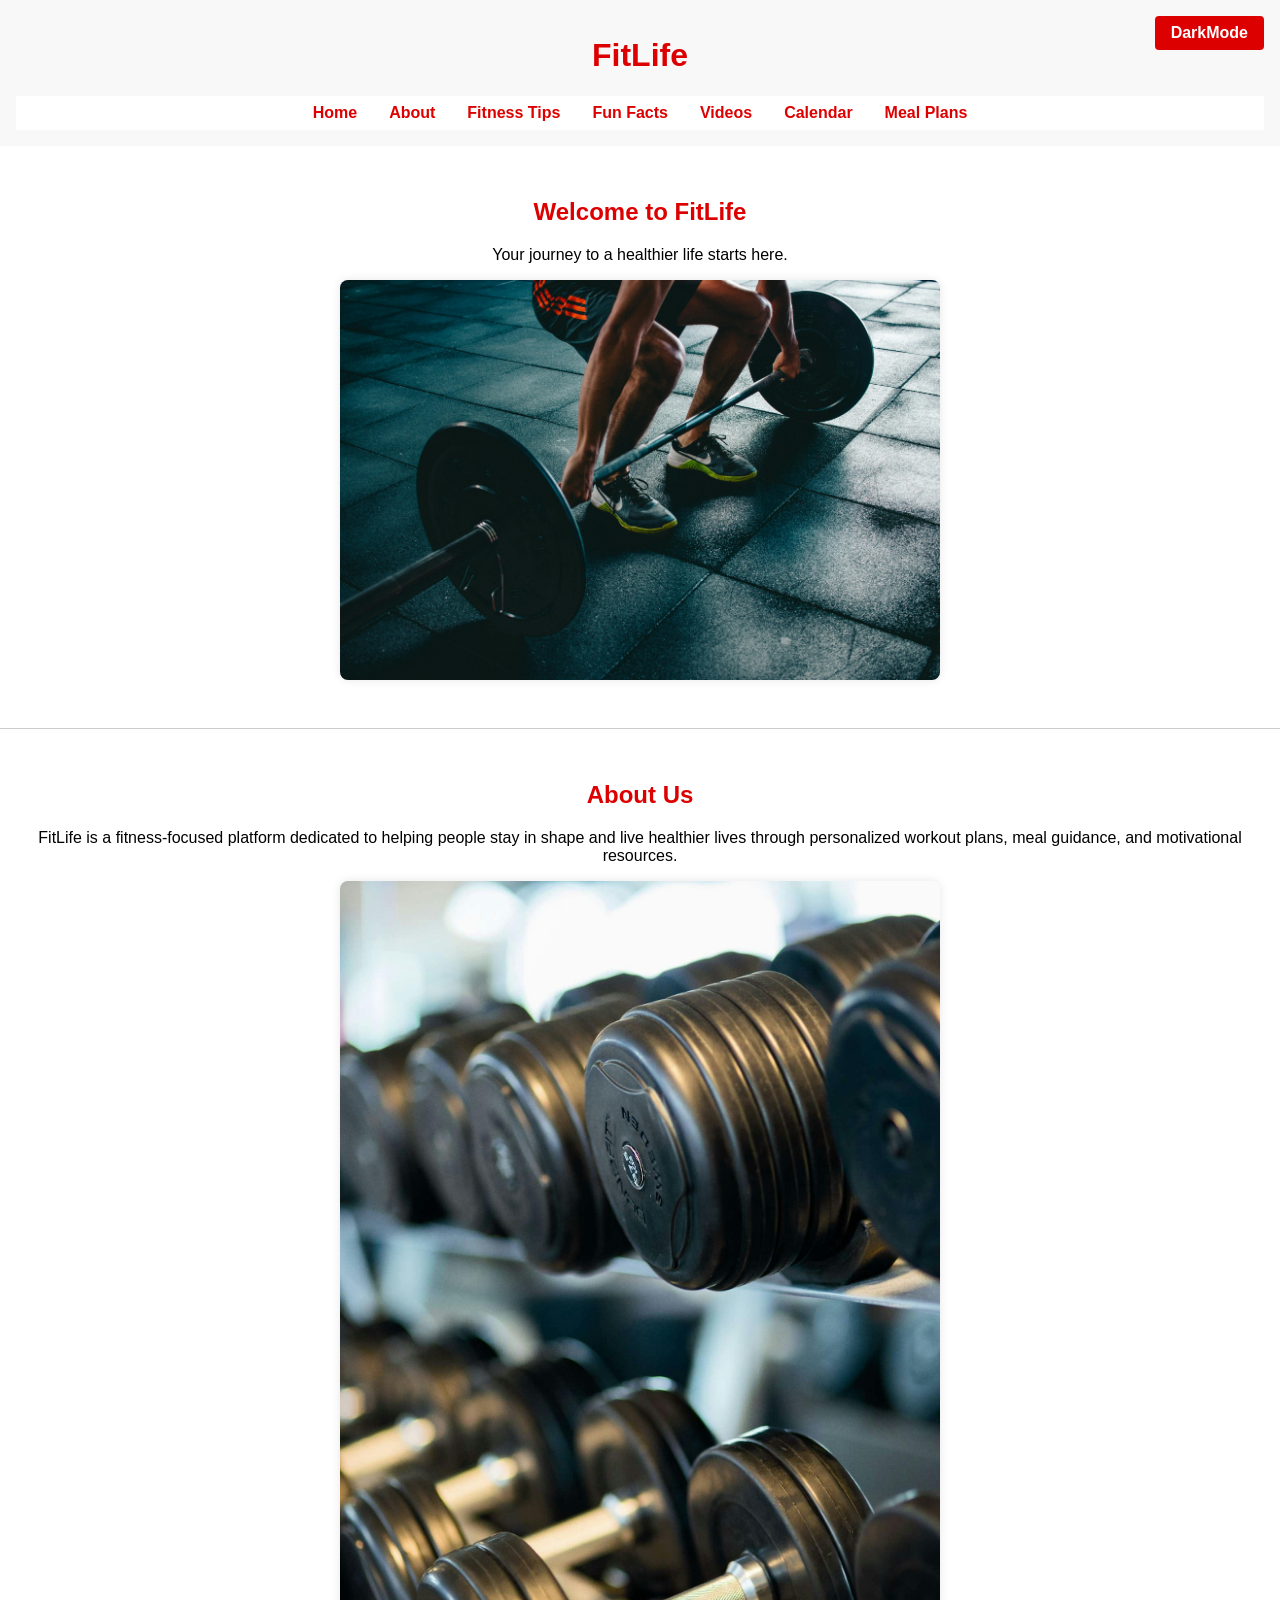
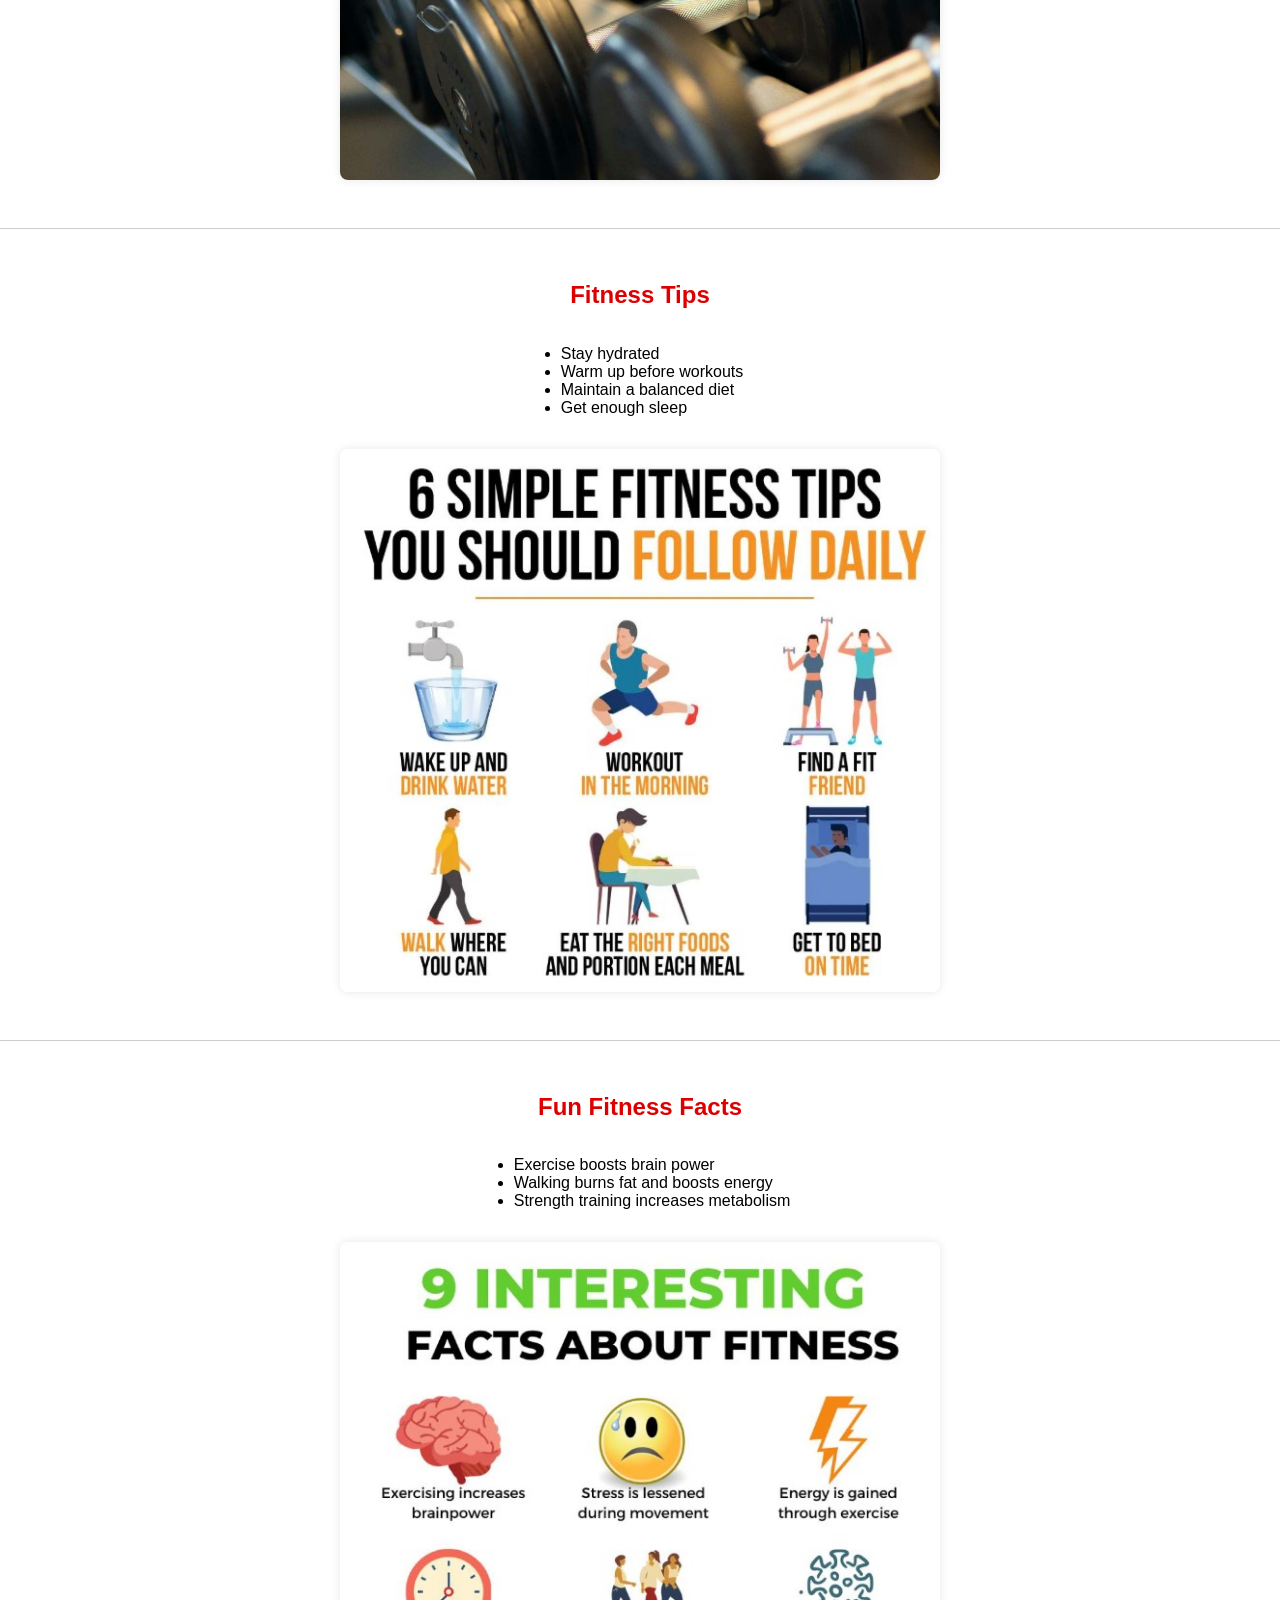
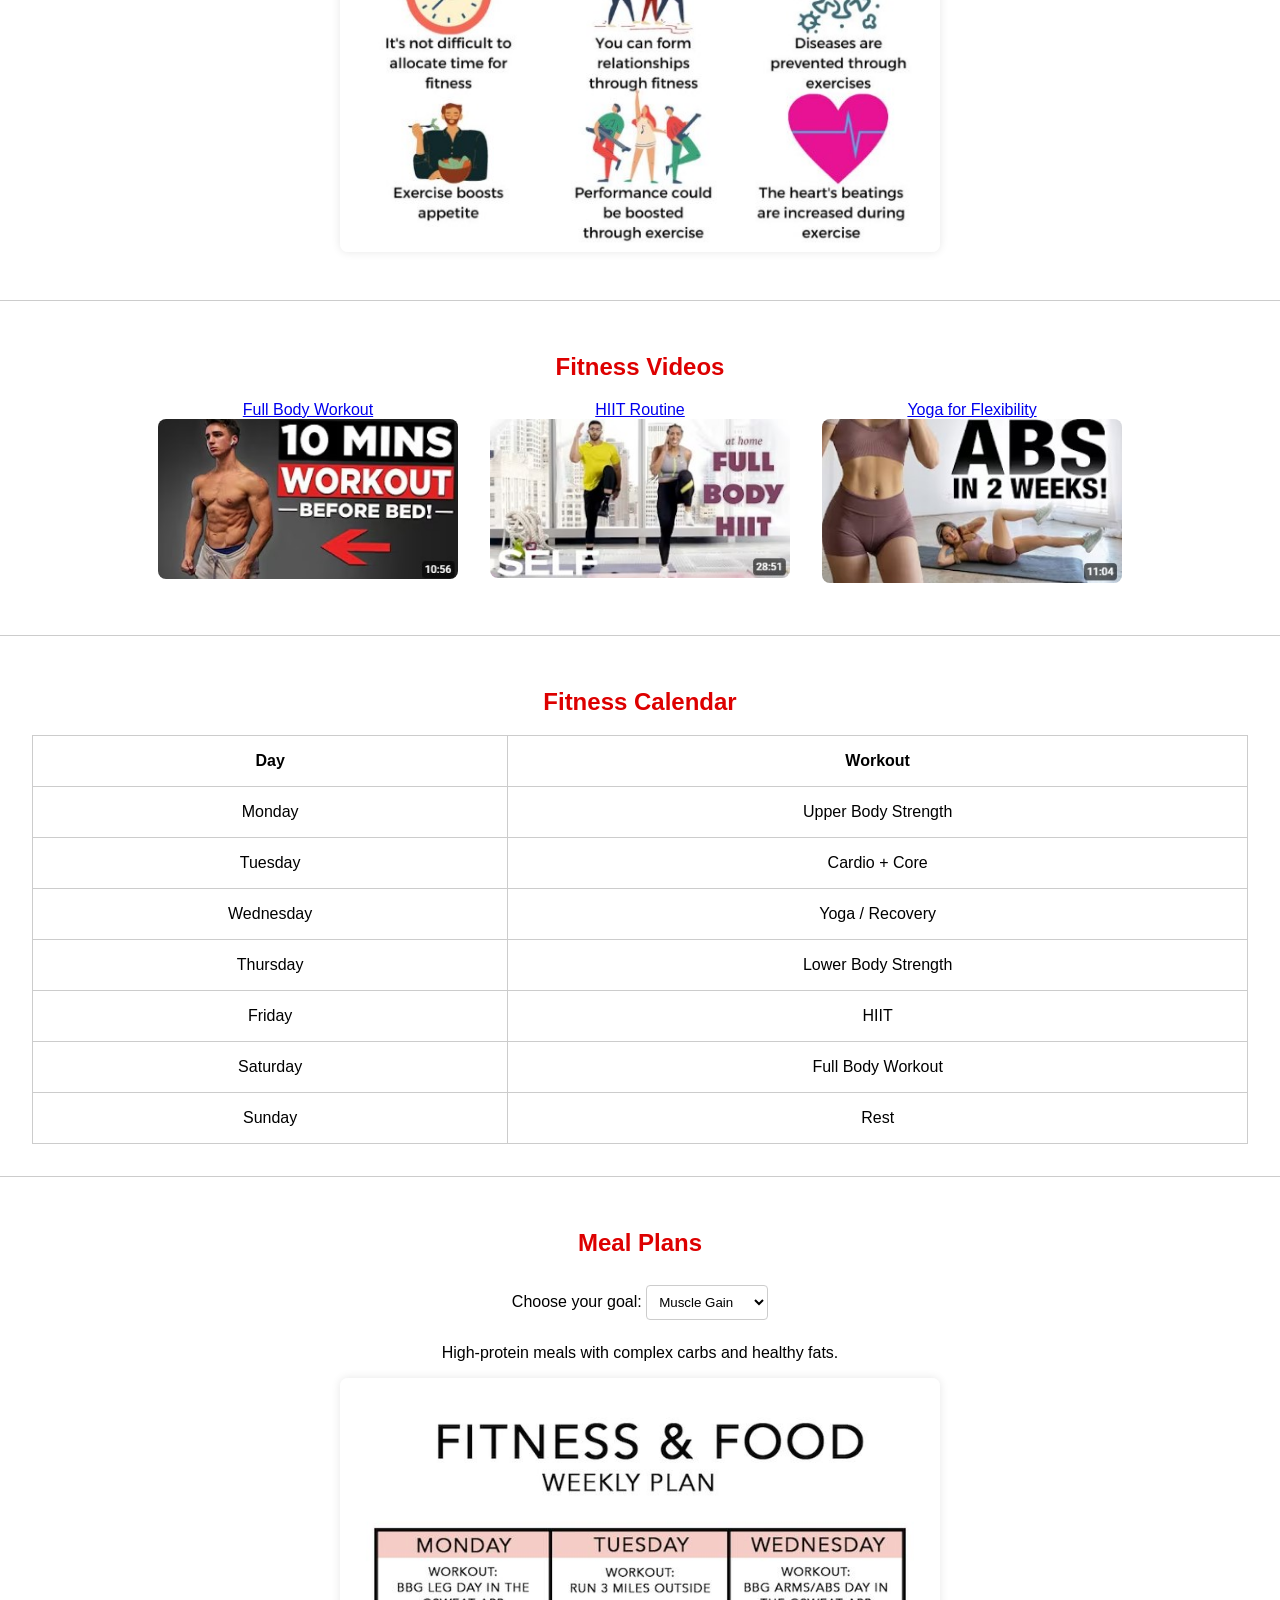
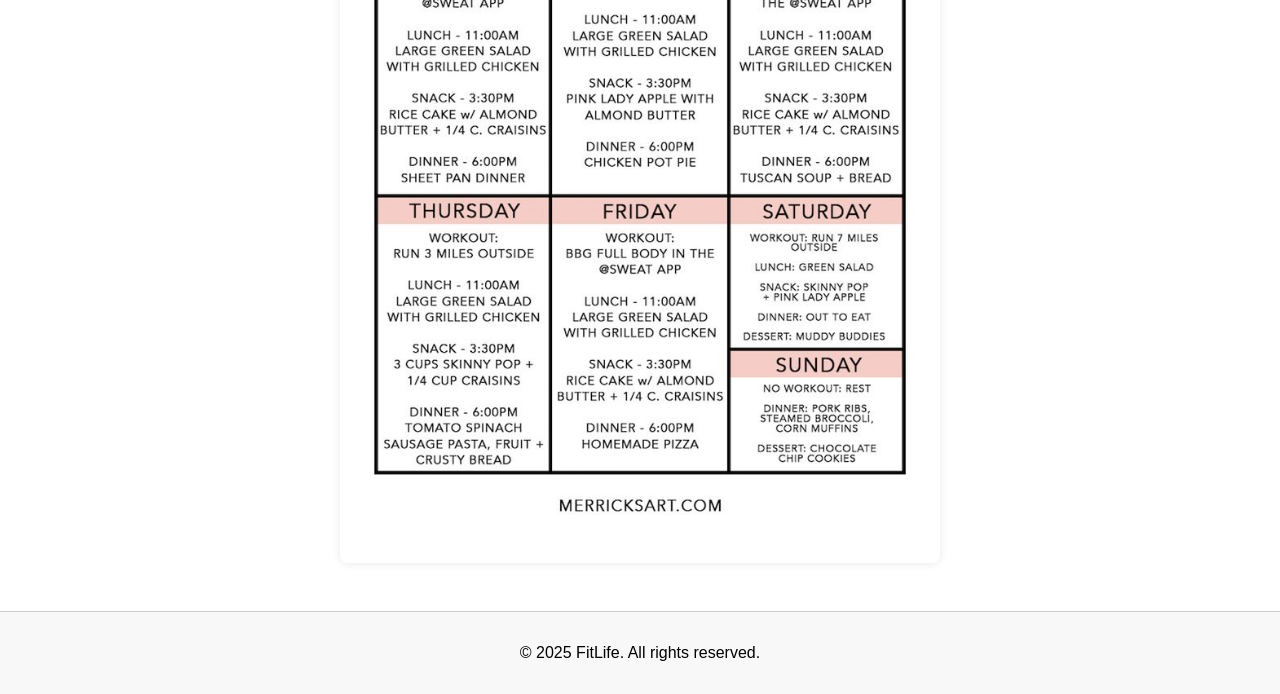
<file: index.html>
<!DOCTYPE html>
<html lang="en">
<head>
  <meta charset="UTF-8" />
  <meta name="viewport" content="width=device-width, initial-scale=1.0" />
  <title>FitLife</title>
  <style>
    body {
      margin: 0;
      font-family: Arial, sans-serif;
      background-color: #fff;
      color: #000;
      text-align: center;
    }

    header {
      background-color: #f8f8f8;
      color: #d00;
      padding: 1rem;
      position: relative;
    }

    .darkmode-button {
      position: absolute;
      top: 1rem;
      right: 1rem;
      background-color: #d00;
      color: #fff;
      border: none;
      padding: 0.5rem 1rem;
      border-radius: 4px;
      text-decoration: none;
      font-weight: bold;
    }

    .darkmode-button:hover {
      background-color: #a00;
    }

    nav ul {
      list-style: none;
      padding: 0;
      margin: 0;
      display: flex;
      justify-content: center;
      flex-wrap: wrap;
      background-color: #fff;
    }

    nav ul li {
      margin: 0.5rem 1rem;
    }

    nav ul li a {
      color: #d00;
      text-decoration: none;
      font-weight: bold;
    }

    nav ul li a:hover {
      text-decoration: underline;
    }

    section {
      padding: 2rem;
      border-bottom: 1px solid #ccc;
    }

    h1, h2 {
      color: #d00;
      text-align: center;
    }

    ul {
      padding-left: 1.5rem;
      display: inline-block;
      text-align: left;
    }

    form {
      display: flex;
      flex-direction: column;
      max-width: 300px;
      margin: auto;
    }

    form input, form button, select {
      padding: 0.5rem;
      margin: 0.5rem 0;
      border: 1px solid #ccc;
      border-radius: 4px;
    }

    form input, select {
      background-color: #fff;
      color: #000;
    }

    form button {
      background-color: #d00;
      color: white;
      cursor: pointer;
    }

    form button:hover {
      background-color: #a00;
    }

    table {
      width: 100%;
      border-collapse: collapse;
      text-align: center;
    }

    table, th, td {
      border: 1px solid #ccc;
    }

    th, td {
      padding: 1rem;
    }

    footer {
      text-align: center;
      padding: 1rem;
      background-color: #f8f8f8;
      color: #000;
    }

    .responsive-img {
      display: block;
      max-width: 600px;
      width: 90%;
      height: auto;
      margin: 1rem auto;
      border-radius: 8px;
      box-shadow: 0 0 10px rgba(0,0,0,0.1);
    }

    .video-section ul {
      display: flex;
      flex-wrap: wrap;
      justify-content: center;
      padding: 0;
      list-style: none;
      gap: 2rem;
    }

    .video-card {
      max-width: 300px;
      text-align: center;
    }

    .video-card img {
      width: 100%;
      height: auto;
      border-radius: 8px;
    }
  </style>
  <script>
    function updateMealPlan() {
      const mealType = document.getElementById('mealType').value;
      const mealOutput = document.getElementById('mealOutput');

      const meals = {
        gain: "High-protein meals with complex carbs and healthy fats.",
        loss: "Low-calorie meals with lean proteins and vegetables.",
        healthy: "Balanced meals with fruits, vegetables, whole grains, and lean proteins."
      };

      mealOutput.innerText = meals[mealType];
    }
  </script>
</head>
<body>
  <header>
    <h1>FitLife</h1>
    <a href="Dark.html" class="darkmode-button">DarkMode</a>
    <nav>
      <ul>
        <li><a href="#home">Home</a></li>
        <li><a href="#about">About</a></li>
        <li><a href="#tips">Fitness Tips</a></li>
        <li><a href="#facts">Fun Facts</a></li>
        <li><a href="#videos">Videos</a></li>
        <li><a href="#calendar">Calendar</a></li>
        <li><a href="#meals">Meal Plans</a></li>
      </ul>
    </nav>
  </header>

  <section id="home">
    <h2>Welcome to FitLife</h2>
    <p>Your journey to a healthier life starts here.</p>
    <img src="Home.jpg" alt="Welcome Image" class="responsive-img">
  </section>

  <section id="about">
    <h2>About Us</h2>
    <p>FitLife is a fitness-focused platform dedicated to helping people stay in shape and live healthier lives through personalized workout plans, meal guidance, and motivational resources.</p>
    <img src="About.jpg" alt="About Us Image" class="responsive-img">
  </section>

  <section id="tips">
    <h2>Fitness Tips</h2>
    <ul>
      <li>Stay hydrated</li>
      <li>Warm up before workouts</li>
      <li>Maintain a balanced diet</li>
      <li>Get enough sleep</li>
    </ul>
    <img src="Tips.jpg" alt="Fitness Tips Image" class="responsive-img">
  </section>

  <section id="facts">
    <h2>Fun Fitness Facts</h2>
    <ul>
      <li>Exercise boosts brain power</li>
      <li>Walking burns fat and boosts energy</li>
      <li>Strength training increases metabolism</li>
    </ul>
    <img src="Facts.jpg" alt="Fun Facts Image" class="responsive-img">
  </section>

  <section id="videos" class="video-section">
    <h2>Fitness Videos</h2>
    <ul>
      <li class="video-card">
        <a href="https://www.youtube.com/watch?v=UoC_O3HzsH0" target="_blank">Full Body Workout</a>
        <img src="vid1.jpg" alt="Full Body Workout Thumbnail">
      </li>
      <li class="video-card">
        <a href="https://www.youtube.com/watch?v=ml6cT4AZdqI" target="_blank">HIIT Routine</a>
        <img src="vid2.jpg" alt="HIIT Routine Thumbnail">
      </li>
      <li class="video-card">
        <a href="https://www.youtube.com/watch?v=2pLT-olgUJs" target="_blank">Yoga for Flexibility</a>
        <img src="vid3.jpg" alt="Yoga for Flexibility Thumbnail">
      </li>
    </ul>
  </section>

  <section id="calendar">
    <h2>Fitness Calendar</h2>
    <table>
      <thead>
        <tr>
          <th>Day</th>
          <th>Workout</th>
        </tr>
      </thead>
      <tbody>
        <tr><td>Monday</td><td>Upper Body Strength</td></tr>
        <tr><td>Tuesday</td><td>Cardio + Core</td></tr>
        <tr><td>Wednesday</td><td>Yoga / Recovery</td></tr>
        <tr><td>Thursday</td><td>Lower Body Strength</td></tr>
        <tr><td>Friday</td><td>HIIT</td></tr>
        <tr><td>Saturday</td><td>Full Body Workout</td></tr>
        <tr><td>Sunday</td><td>Rest</td></tr>
      </tbody>
    </table>
  </section>

  <section id="meals">
    <h2>Meal Plans</h2>
    <label for="mealType">Choose your goal:</label>
    <select id="mealType" onchange="updateMealPlan()">
      <option value="gain">Muscle Gain</option>
      <option value="loss">Weight Loss</option>
      <option value="healthy">Healthy Living</option>
    </select>
    <p id="mealOutput">High-protein meals with complex carbs and healthy fats.</p>
    <img src="Meal.jpg" alt="Meal Plans" class="responsive-img">
  </section>

  <footer>
    <p>&copy; 2025 FitLife. All rights reserved.</p>
  </footer>
</body>
</html>
</file>
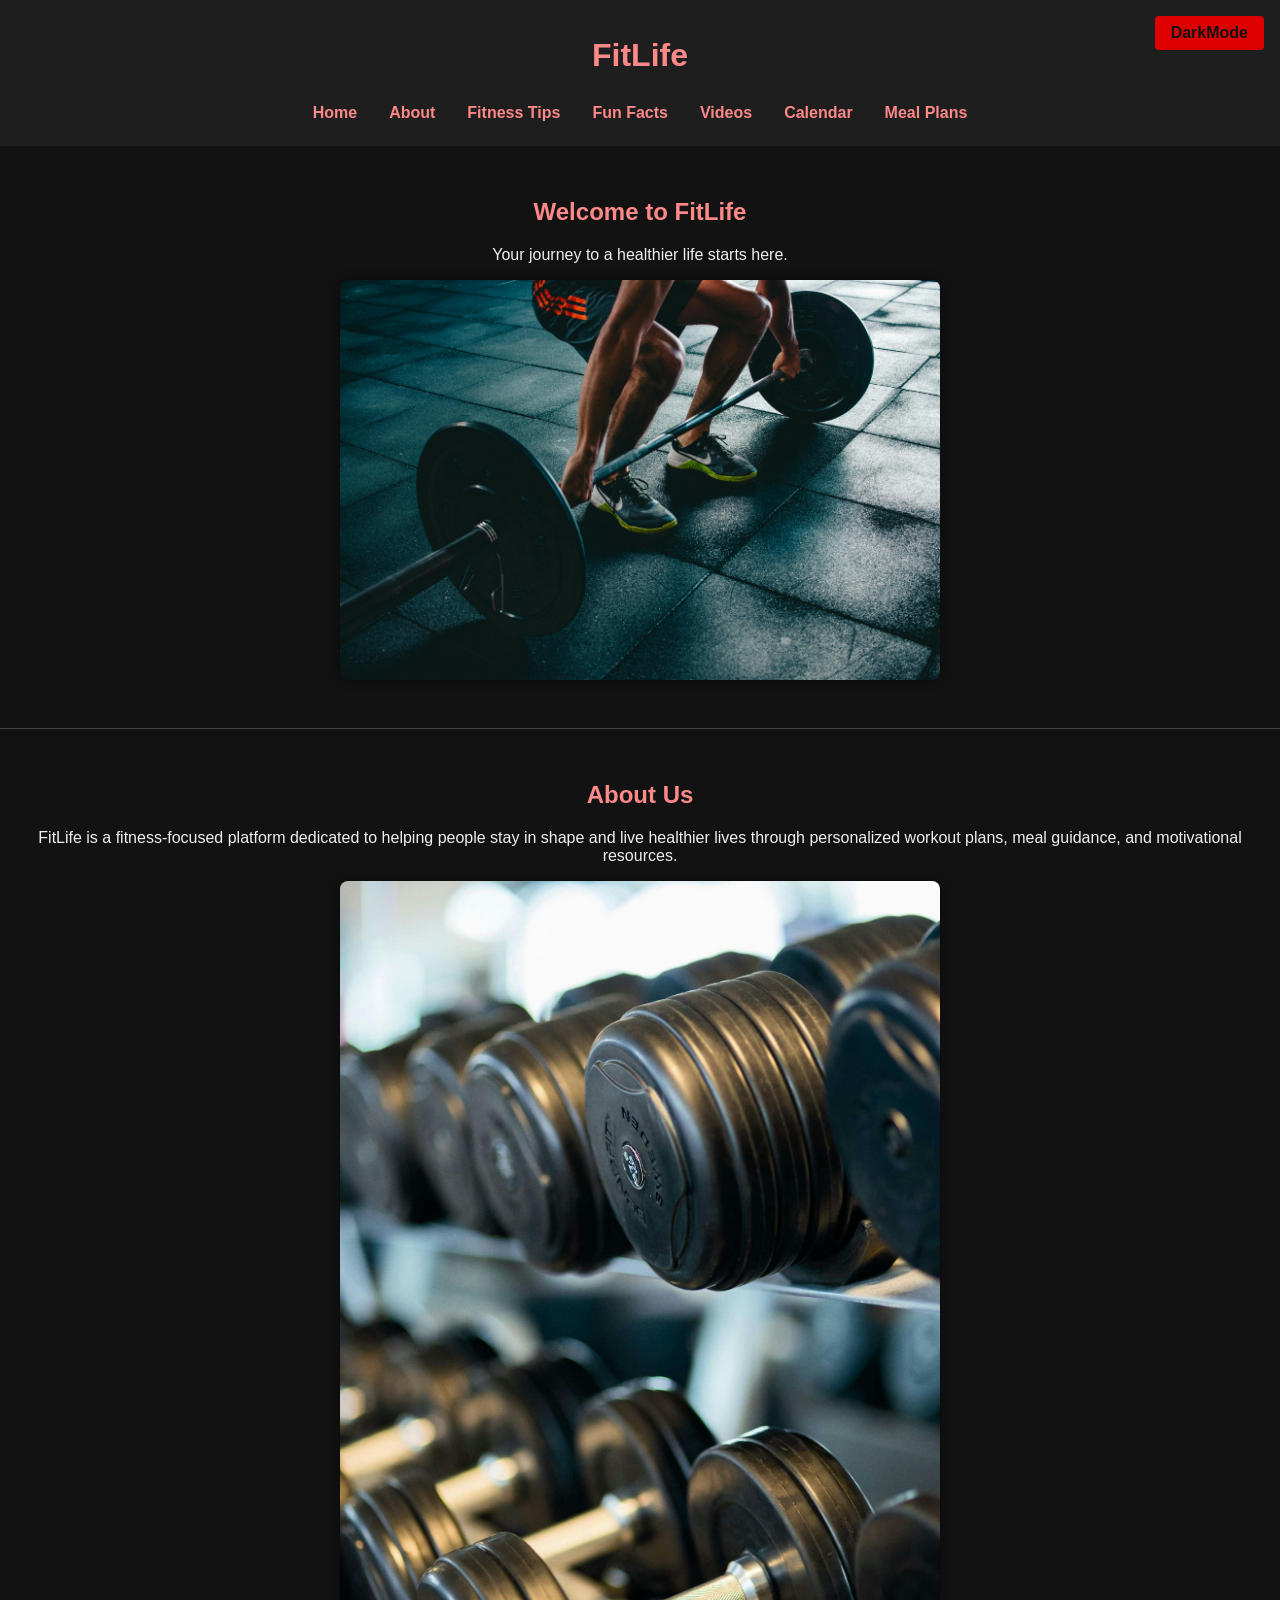
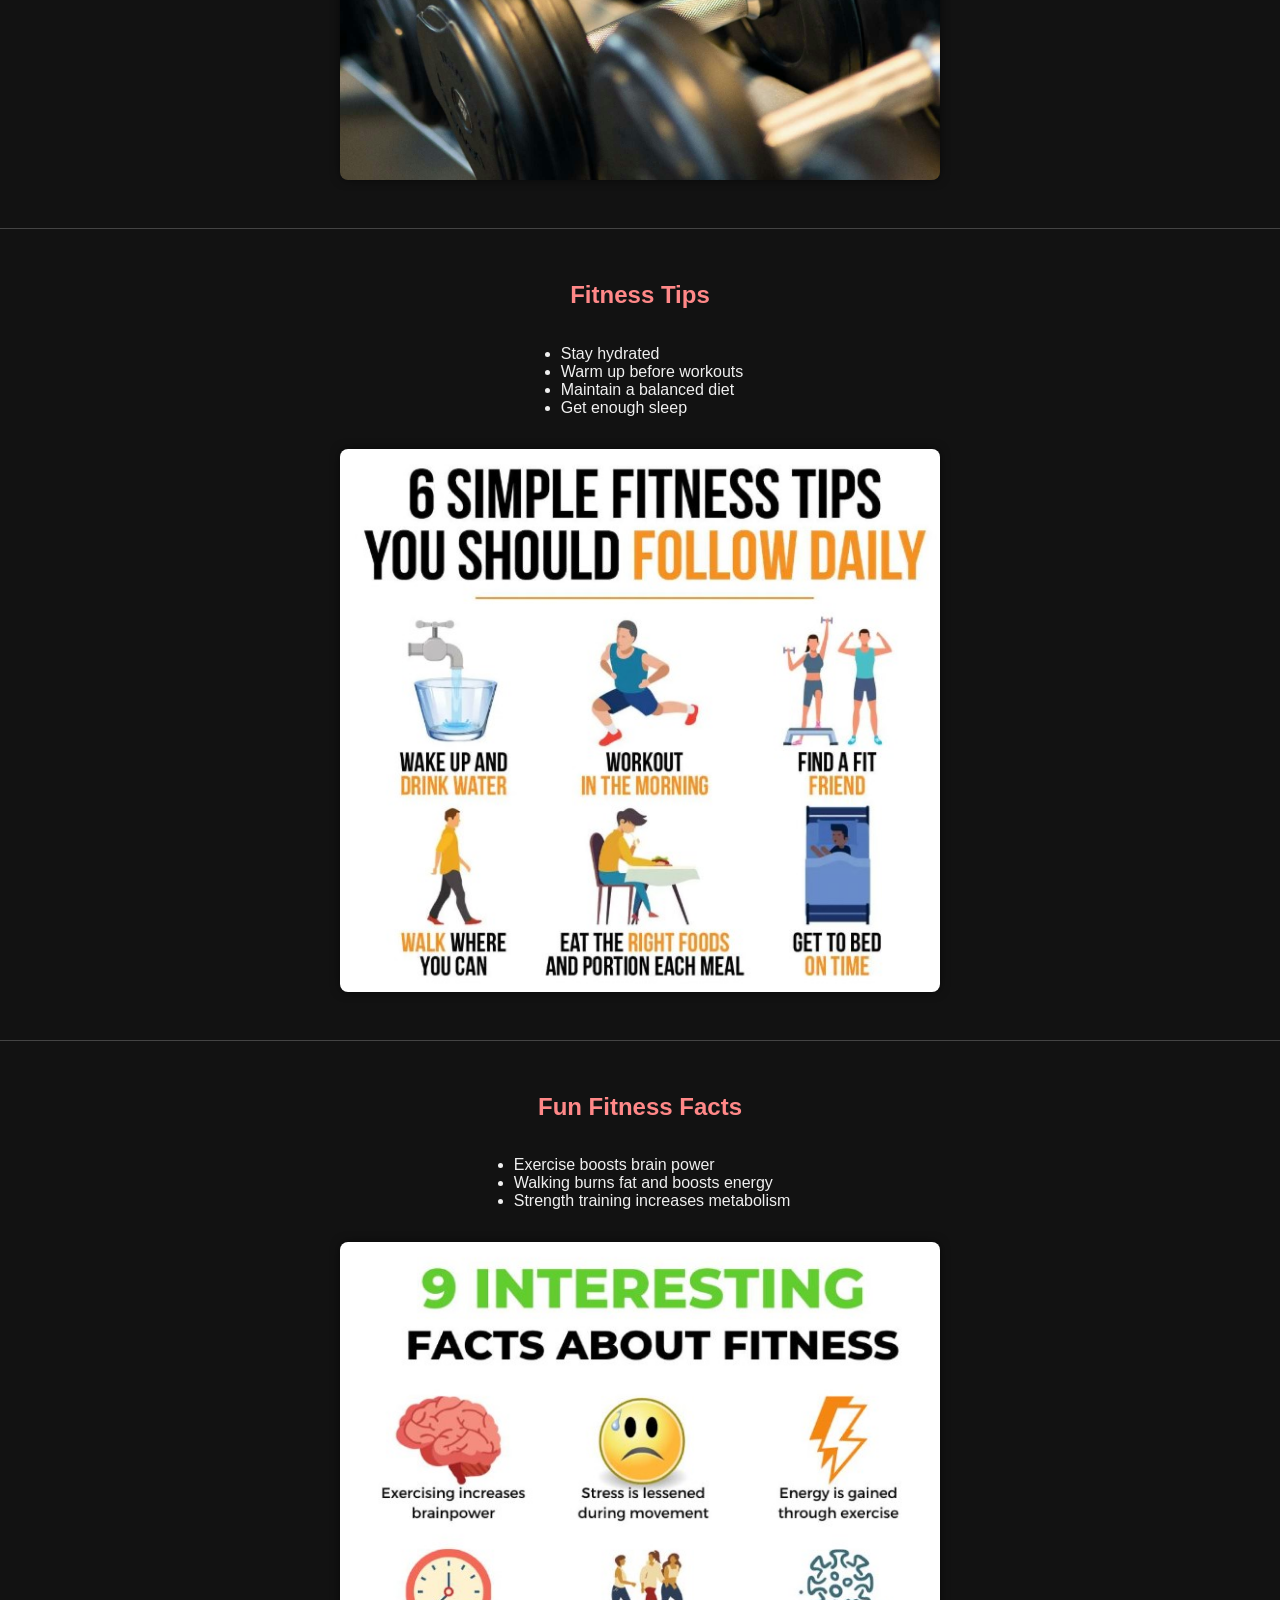
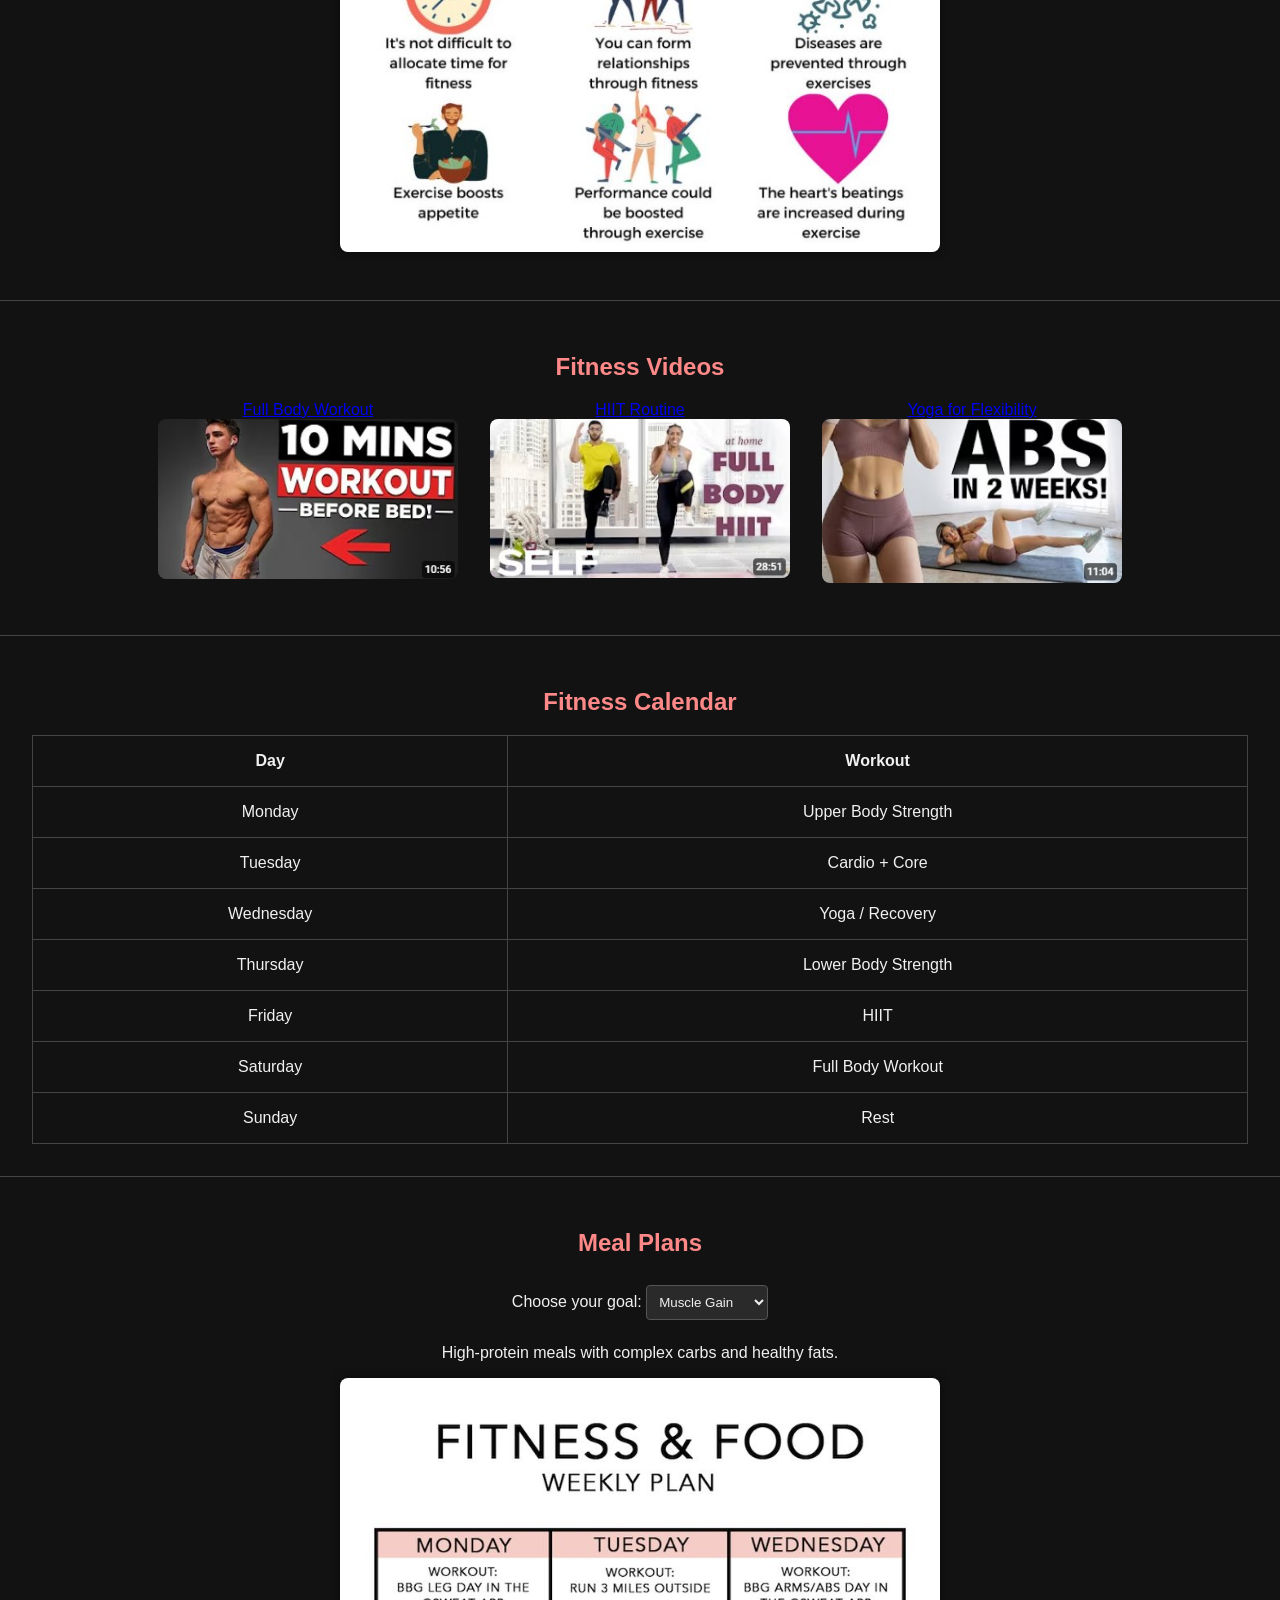
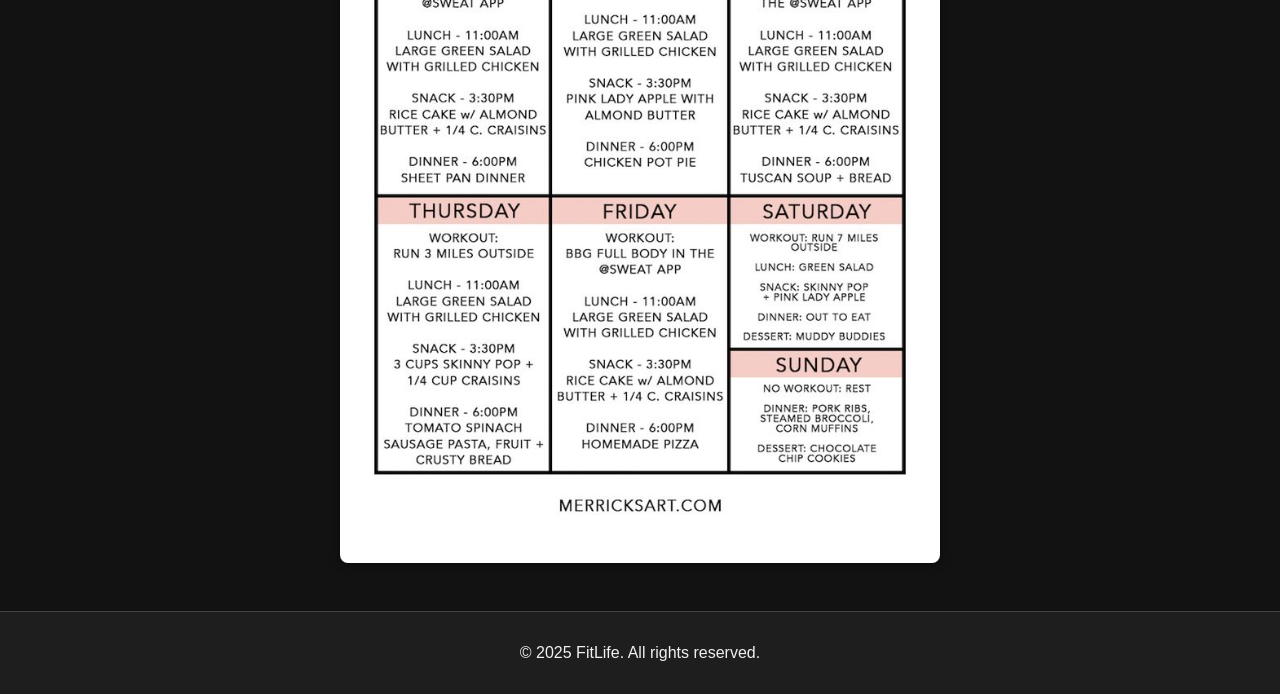
<file: Dark.html>
<!DOCTYPE html>
<html lang="en">
<head>
  <meta charset="UTF-8" />
  <meta name="viewport" content="width=device-width, initial-scale=1.0" />
  <title>FitLife</title>
  <style>
    body {
      margin: 0;
      font-family: Arial, sans-serif;
      background-color: #121212;
      color: #f0f0f0;
      text-align: center;
    }

    header {
      background-color: #1e1e1e;
      color: #d00;
      padding: 1rem;
      position: relative;
    }

    .darkmode-button {
      position: absolute;
      top: 1rem;
      right: 1rem;
      background-color: #d00;
      color: #121212;
      border: none;
      padding: 0.5rem 1rem;
      border-radius: 4px;
      text-decoration: none;
      font-weight: bold;
    }

    .darkmode-button:hover {
      background-color: #a00;
    }

    nav ul {
      list-style: none;
      padding: 0;
      margin: 0;
      display: flex;
      justify-content: center;
      flex-wrap: wrap;
      background-color: #1e1e1e;
    }

    nav ul li {
      margin: 0.5rem 1rem;
    }

    nav ul li a {
      color: #f88;
      text-decoration: none;
      font-weight: bold;
    }

    nav ul li a:hover {
      text-decoration: underline;
    }

    section {
      padding: 2rem;
      border-bottom: 1px solid #444;
    }

    h1, h2 {
      color: #f88;
      text-align: center;
    }

    ul {
      padding-left: 1.5rem;
      display: inline-block;
      text-align: left;
    }

    form {
      display: flex;
      flex-direction: column;
      max-width: 300px;
      margin: auto;
    }

    form input, form button, select {
      padding: 0.5rem;
      margin: 0.5rem 0;
      border: 1px solid #555;
      border-radius: 4px;
      background-color: #2a2a2a;
      color: #f0f0f0;
    }

    form button {
      background-color: #f44;
      color: white;
      cursor: pointer;
    }

    form button:hover {
      background-color: #c22;
    }

    table {
      width: 100%;
      border-collapse: collapse;
      text-align: center;
    }

    table, th, td {
      border: 1px solid #444;
    }

    th, td {
      padding: 1rem;
    }

    footer {
      text-align: center;
      padding: 1rem;
      background-color: #1e1e1e;
      color: #f0f0f0;
    }

    .responsive-img {
      display: block;
      max-width: 600px;
      width: 90%;
      height: auto;
      margin: 1rem auto;
      border-radius: 8px;
      box-shadow: 0 0 10px rgba(0,0,0,0.5);
    }

    .video-section ul {
      display: flex;
      flex-wrap: wrap;
      justify-content: center;
      padding: 0;
      list-style: none;
      gap: 2rem;
    }

    .video-card {
      max-width: 300px;
      text-align: center;
    }

    .video-card img {
      width: 100%;
      height: auto;
      border-radius: 8px;
    }
  </style>
  <script>
    function updateMealPlan() {
      const mealType = document.getElementById('mealType').value;
      const mealOutput = document.getElementById('mealOutput');

      const meals = {
        gain: "High-protein meals with complex carbs and healthy fats.",
        loss: "Low-calorie meals with lean proteins and vegetables.",
        healthy: "Balanced meals with fruits, vegetables, whole grains, and lean proteins."
      };

      mealOutput.innerText = meals[mealType];
    }
  </script>
</head>
<body>
  <header>
    <h1>FitLife</h1>
    <a href="index.html" class="darkmode-button">DarkMode</a>
    <nav>
      <ul>
        <li><a href="#home">Home</a></li>
        <li><a href="#about">About</a></li>
        <li><a href="#tips">Fitness Tips</a></li>
        <li><a href="#facts">Fun Facts</a></li>
        <li><a href="#videos">Videos</a></li>
        <li><a href="#calendar">Calendar</a></li>
        <li><a href="#meals">Meal Plans</a></li>
      </ul>
    </nav>
  </header>

  <section id="home">
    <h2>Welcome to FitLife</h2>
    <p>Your journey to a healthier life starts here.</p>
    <img src="Home.jpg" alt="Welcome Image" class="responsive-img">
  </section>

  <section id="about">
    <h2>About Us</h2>
    <p>FitLife is a fitness-focused platform dedicated to helping people stay in shape and live healthier lives through personalized workout plans, meal guidance, and motivational resources.</p>
    <img src="About.jpg" alt="About Us Image" class="responsive-img">
  </section>

  <section id="tips">
    <h2>Fitness Tips</h2>
    <ul>
      <li>Stay hydrated</li>
      <li>Warm up before workouts</li>
      <li>Maintain a balanced diet</li>
      <li>Get enough sleep</li>
    </ul>
    <img src="Tips.jpg" alt="Fitness Tips Image" class="responsive-img">
  </section>

  <section id="facts">
    <h2>Fun Fitness Facts</h2>
    <ul>
      <li>Exercise boosts brain power</li>
      <li>Walking burns fat and boosts energy</li>
      <li>Strength training increases metabolism</li>
    </ul>
    <img src="Facts.jpg" alt="Fun Facts Image" class="responsive-img">
  </section>

  <section id="videos" class="video-section">
    <h2>Fitness Videos</h2>
    <ul>
      <li class="video-card">
        <a href="https://www.youtube.com/watch?v=UoC_O3HzsH0" target="_blank">Full Body Workout</a>
        <img src="vid1.jpg" alt="Full Body Workout Thumbnail">
      </li>
      <li class="video-card">
        <a href="https://www.youtube.com/watch?v=ml6cT4AZdqI" target="_blank">HIIT Routine</a>
        <img src="vid2.jpg" alt="HIIT Routine Thumbnail">
      </li>
      <li class="video-card">
        <a href="https://www.youtube.com/watch?v=2pLT-olgUJs" target="_blank">Yoga for Flexibility</a>
        <img src="vid3.jpg" alt="Yoga for Flexibility Thumbnail">
      </li>
    </ul>
  </section>

  <section id="calendar">
    <h2>Fitness Calendar</h2>
    <table>
      <thead>
        <tr>
          <th>Day</th>
          <th>Workout</th>
        </tr>
      </thead>
      <tbody>
        <tr><td>Monday</td><td>Upper Body Strength</td></tr>
        <tr><td>Tuesday</td><td>Cardio + Core</td></tr>
        <tr><td>Wednesday</td><td>Yoga / Recovery</td></tr>
        <tr><td>Thursday</td><td>Lower Body Strength</td></tr>
        <tr><td>Friday</td><td>HIIT</td></tr>
        <tr><td>Saturday</td><td>Full Body Workout</td></tr>
        <tr><td>Sunday</td><td>Rest</td></tr>
      </tbody>
    </table>
  </section>

  <section id="meals">
    <h2>Meal Plans</h2>
    <label for="mealType">Choose your goal:</label>
    <select id="mealType" onchange="updateMealPlan()">
      <option value="gain">Muscle Gain</option>
      <option value="loss">Weight Loss</option>
      <option value="healthy">Healthy Living</option>
    </select>
    <p id="mealOutput">High-protein meals with complex carbs and healthy fats.</p>
    <img src="Meal.jpg" alt="Meal Plans" class="responsive-img">
  </section>

  <footer>
    <p>&copy; 2025 FitLife. All rights reserved.</p>
  </footer>
</body>
</html>
</file>
